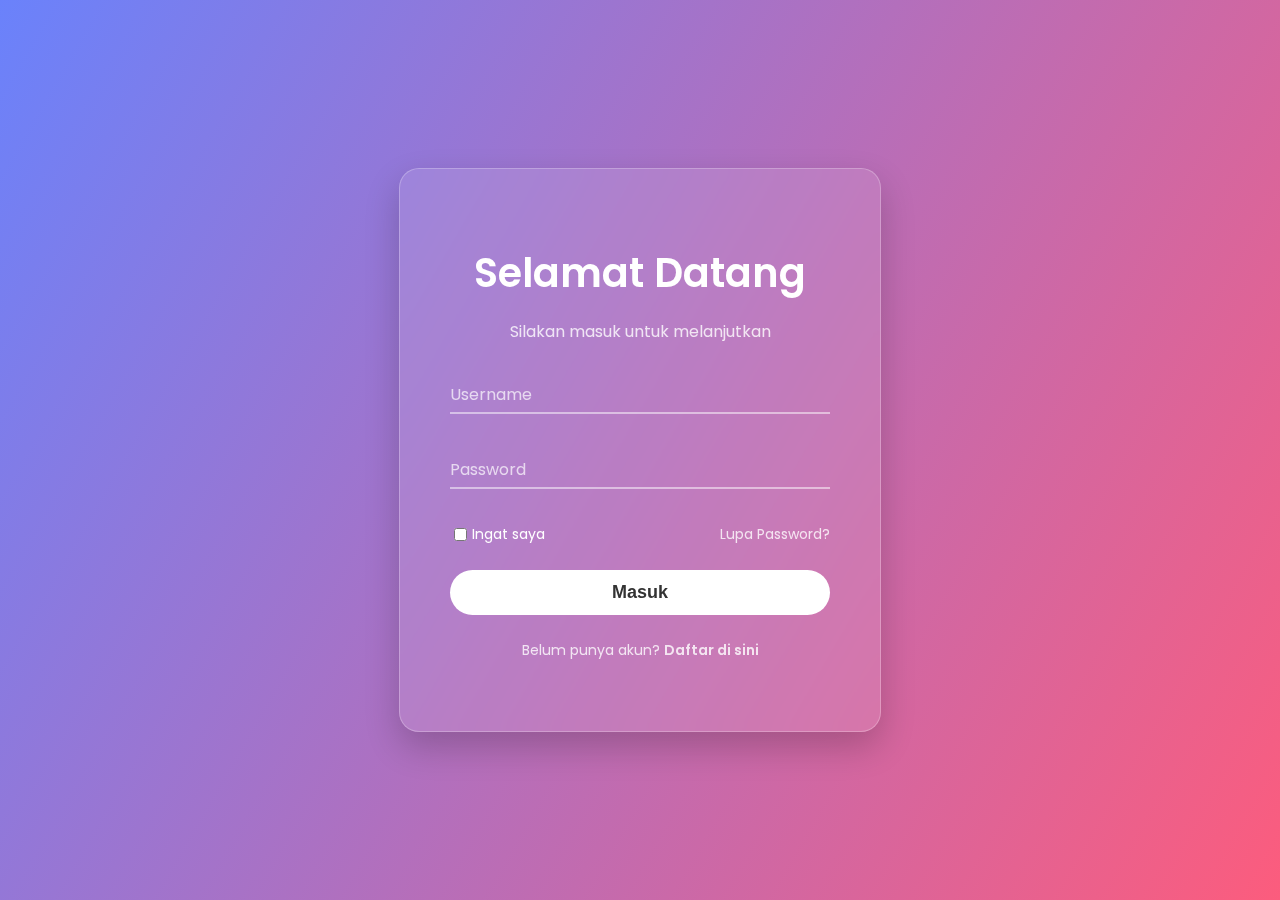
<file: frontend/login.html>
<!DOCTYPE html>
<html lang="id">
<head>
    <meta charset="UTF-8">
    <meta name="viewport" content="width=device-width, initial-scale=1.0">
    <title>Login Interaktif</title>
    <link rel="stylesheet" href="login.css">
    <link href="https://fonts.googleapis.com/css2?family=Poppins:wght@400;600&display=swap" rel="stylesheet">
</head>
<body>
    <div class="login-container">
        <div class="login-form">
            <h2>Selamat Datang</h2>
            <p>Silakan masuk untuk melanjutkan</p>
            <form action="#">
                <div class="input-group">
                    <input type="text" id="username" required>
                    <label for="username">Username</label>
                </div>
                <div class="input-group">
                    <input type="password" id="password" required>
                    <label for="password">Password</label>
                </div>
                <div class="options">
                    <label class="remember-me">
                        <input type="checkbox">
                        Ingat saya
                    </label>
                    <a href="#" class="forgot-password">Lupa Password?</a>
                </div>
                <button type="submit" class="login-button">Masuk</button>
            </form>
            <div class="signup-link">
                <p>Belum punya akun? <a href="#">Daftar di sini</a></p>
            </div>
        </div>
    </div>
    <script src="script.js"></script>
</body>
</html>
</file>
<file: frontend/login.css>
/* Mengatur dasar halaman */
body {
    margin: 0;
    font-family: 'Poppins', sans-serif;
    background: linear-gradient(120deg, #6a82fb, #fc5c7d);
    display: flex;
    justify-content: center;
    align-items: center;
    min-height: 100vh;
    overflow: hidden;
}

/* Kontainer utama untuk menengahkan form */
.login-container {
    padding: 20px;
}

/* Desain Form - Efek Kaca (Glassmorphism) */
.login-form {
    width: 380px;
    background: rgba(255, 255, 255, 0.1);
    border-radius: 20px;
    padding: 40px 50px;
    box-shadow: 0 15px 35px rgba(0, 0, 0, 0.2);
    border: 1px solid rgba(255, 255, 255, 0.25);
    backdrop-filter: blur(10px);
    color: #fff;
    text-align: center;
}

.login-form h2 {
    font-size: 2.5em;
    margin-bottom: 10px;
    font-weight: 600;
}

.login-form p {
    margin-bottom: 30px;
    opacity: 0.8;
}

/* Grup Input (Label + Kolom Input) */
.input-group {
    position: relative;
    margin-bottom: 35px;
}

.input-group input {
    width: 100%;
    padding: 10px 0;
    font-size: 16px;
    color: #fff;
    border: none;
    background: transparent;
    border-bottom: 2px solid rgba(255, 255, 255, 0.5);
    outline: none;
    transition: border-color 0.3s;
}

.input-group label {
    position: absolute;
    top: 50%;
    left: 0;
    transform: translateY(-50%);
    font-size: 16px;
    color: rgba(255, 255, 255, 0.7);
    pointer-events: none;
    transition: all 0.3s ease;
}

/* Animasi Label Melayang */
.input-group input:focus ~ label,
.input-group input:valid ~ label {
    top: -10px;
    font-size: 13px;
    color: #fff;
}

.input-group input:focus {
    border-bottom-color: #fff;
}

/* Opsi "Ingat Saya" dan "Lupa Password" */
.options {
    display: flex;
    justify-content: space-between;
    align-items: center;
    margin-bottom: 25px;
    font-size: 14px;
}

.remember-me {
    display: flex;
    align-items: center;
    cursor: pointer;
}

.remember-me input {
    margin-right: 5px;
}

.forgot-password {
    color: rgba(255, 255, 255, 0.8);
    text-decoration: none;
}

.forgot-password:hover {
    color: #fff;
    text-decoration: underline;
}

/* Tombol Login */
.login-button {
    width: 100%;
    padding: 12px;
    border: none;
    border-radius: 50px;
    background: #fff;
    color: #333;
    font-size: 18px;
    font-weight: 600;
    cursor: pointer;
    position: relative;
    overflow: hidden;
    transition: color 0.4s ease-in-out;
    z-index: 1;
}

/* Efek Gradien Bergerak pada Tombol */
.login-button::before {
    content: '';
    position: absolute;
    top: 0;
    left: -100%;
    width: 100%;
    height: 100%;
    background: linear-gradient(120deg, #fc5c7d, #6a82fb, #fc5c7d);
    background-size: 200%;
    transition: left 0.5s ease-in-out;
    z-index: -1;
}

.login-button:hover::before {
    left: 0;
}

.login-button:hover {
    color: #fff;
}

/* Link untuk Daftar */
.signup-link {
    margin-top: 25px;
    font-size: 14px;
}

.signup-link a {
    color: #fff;
    font-weight: 600;
    text-decoration: none;
}

.signup-link a:hover {
    text-decoration: underline;
}

/* Penyesuaian untuk layar kecil (Mobile) */
@media (max-width: 500px) {
    .login-form {
        width: 100%;
        max-width: 320px;
        padding: 30px;
    }

    .login-form h2 {
        font-size: 2em;
    }
}
</file>
